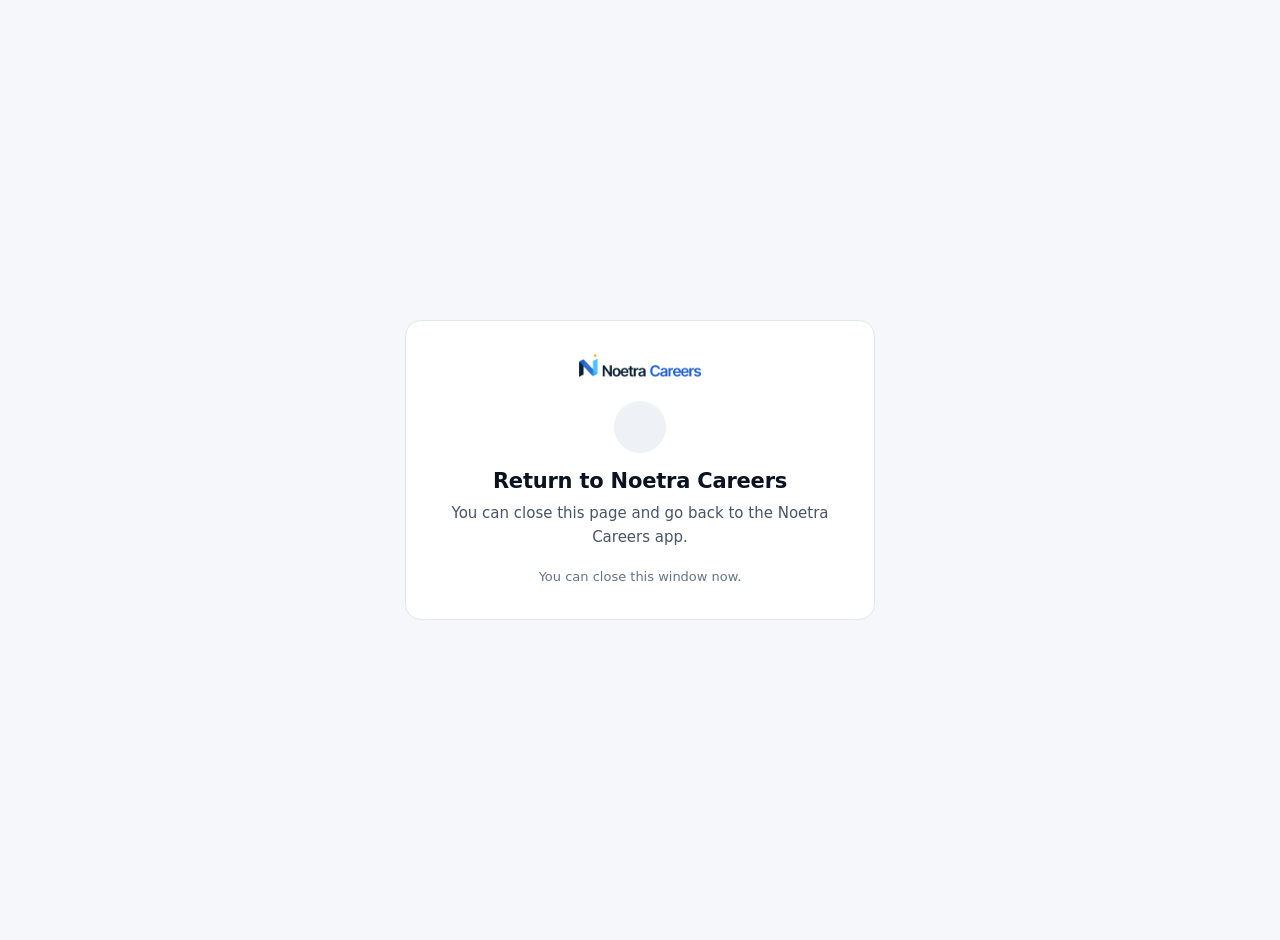
<file: oauth/connected.html>
<!doctype html>
<html lang="en">
<head>
  <meta charset="utf-8">
  <meta name="viewport" content="width=device-width, initial-scale=1">
  <meta name="robots" content="noindex">
  <title>Noetra Careers</title>
  <link rel="icon" href="../favicon.ico" sizes="48x48">
<link rel="icon" type="image/png" sizes="192x192" href="../assets/noetra-favicon-192.png">
  <style>
    body { margin: 0; min-height: 100vh; display: grid; place-items: center; background: #F5F7FB; color: #475569;
      font-family: Outfit, system-ui, -apple-system, "Segoe UI", sans-serif; padding: 20px; }
    main { max-width: 420px; width: 100%; background: #fff; border: 1px solid #E2E8F0; border-radius: 16px; padding: 32px 24px; text-align: center; }
    img.logo { height: 24px; width: auto; margin: 0 auto 24px; display: block; }
    .badge { width: 52px; height: 52px; border-radius: 50%; display: grid; place-items: center; margin: 0 auto 16px; }
    .badge svg { width: 26px; height: 26px; fill: none; stroke-width: 2.4; stroke-linecap: round; stroke-linejoin: round; }
    .ok { background: #E7F6EE; } .ok svg { stroke: #138A4B; }
    .warn { background: #FDECEC; } .warn svg { stroke: #C62828; }
    .muted { background: #EEF2F7; } .muted svg { stroke: #64748B; }
    h1 { color: #0B1220; font-size: 21px; font-weight: 600; margin: 0 0 8px; letter-spacing: -0.01em; }
    p { margin: 0; font-size: 15px; line-height: 1.6; }
    .hint { margin-top: 18px; font-size: 13px; color: #64748B; }
  </style>
</head>
<body>
  <main>
    <img class="logo" src="../assets/careeros-wordmark.png" alt="Noetra Careers">
    <div id="badge" class="badge muted" aria-hidden="true"></div>
    <h1 id="title">Return to Noetra Careers</h1>
    <p id="message">You can close this page and go back to the Noetra Careers app.</p>
    <p class="hint">You can close this window now.</p>
  </main>
  <script>
    (function () {
      var params = new URLSearchParams(window.location.search);
      var name = params.get("provider") === "outlook" ? "Outlook" : "Gmail";
      var outcome = params.get("status");
      var check = '<svg viewBox="0 0 24 24"><path d="M5 12.5l4.5 4.5L19 7.5"/></svg>';
      var cross = '<svg viewBox="0 0 24 24"><path d="M7 7l10 10M17 7L7 17"/></svg>';
      var dash = '<svg viewBox="0 0 24 24"><path d="M6 12h12"/></svg>';
      var views = {
        connected: ["ok", check, name + " connected",
          "Noetra Careers will now spot recruitment emails and suggest updates to applications you track. Return to the app to continue."],
        cancelled: ["muted", dash, name + " not connected",
          "You chose not to give access. Nothing was connected. You can try again any time from Settings in the app."],
        failed: ["warn", cross, "We couldn't connect " + name,
          "The link may have expired. Please return to the Noetra Careers app and try connecting again."]
      };
      var view = views[outcome];
      if (!view) return;
      var badge = document.getElementById("badge");
      badge.className = "badge " + view[0];
      badge.innerHTML = view[1];
      document.getElementById("title").textContent = view[2];
      document.getElementById("message").textContent = view[3];
      document.title = view[2] + " | Noetra Careers";
    })();
  </script>
</body>
</html>
</file>
